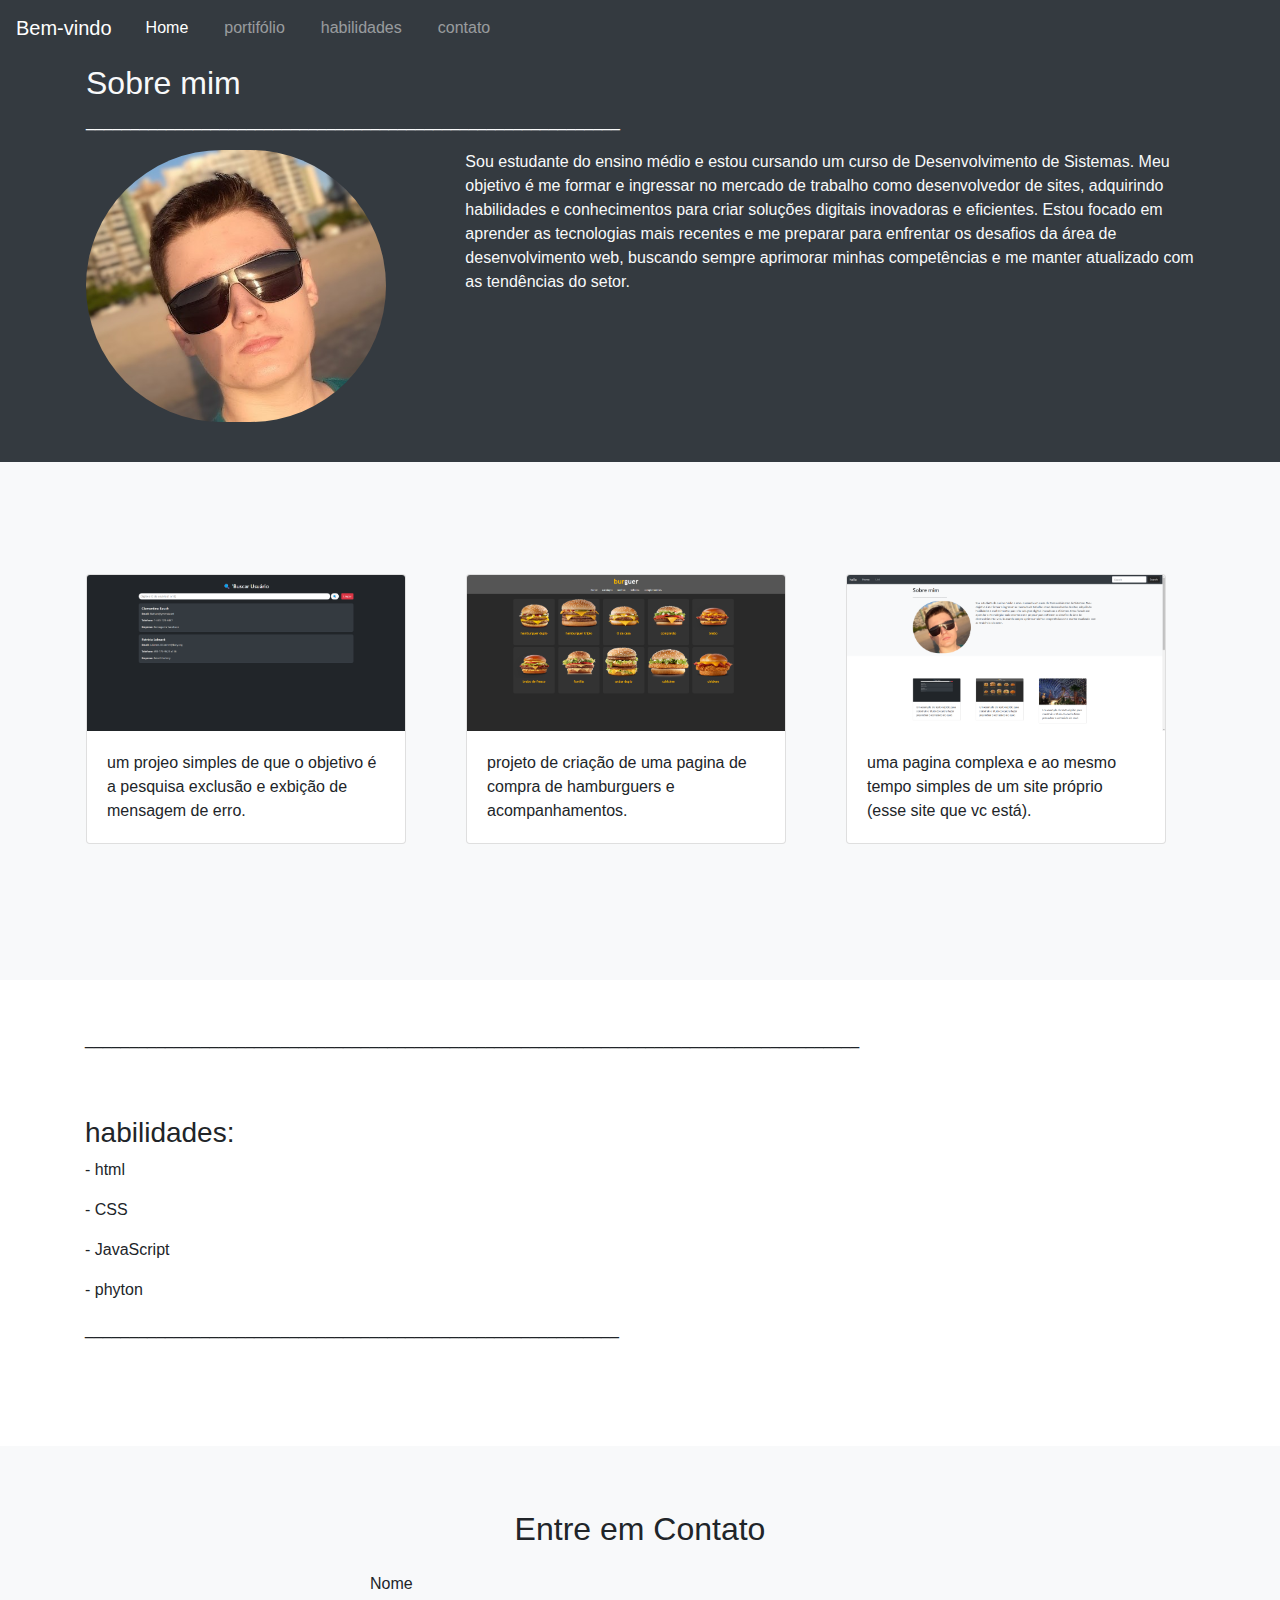
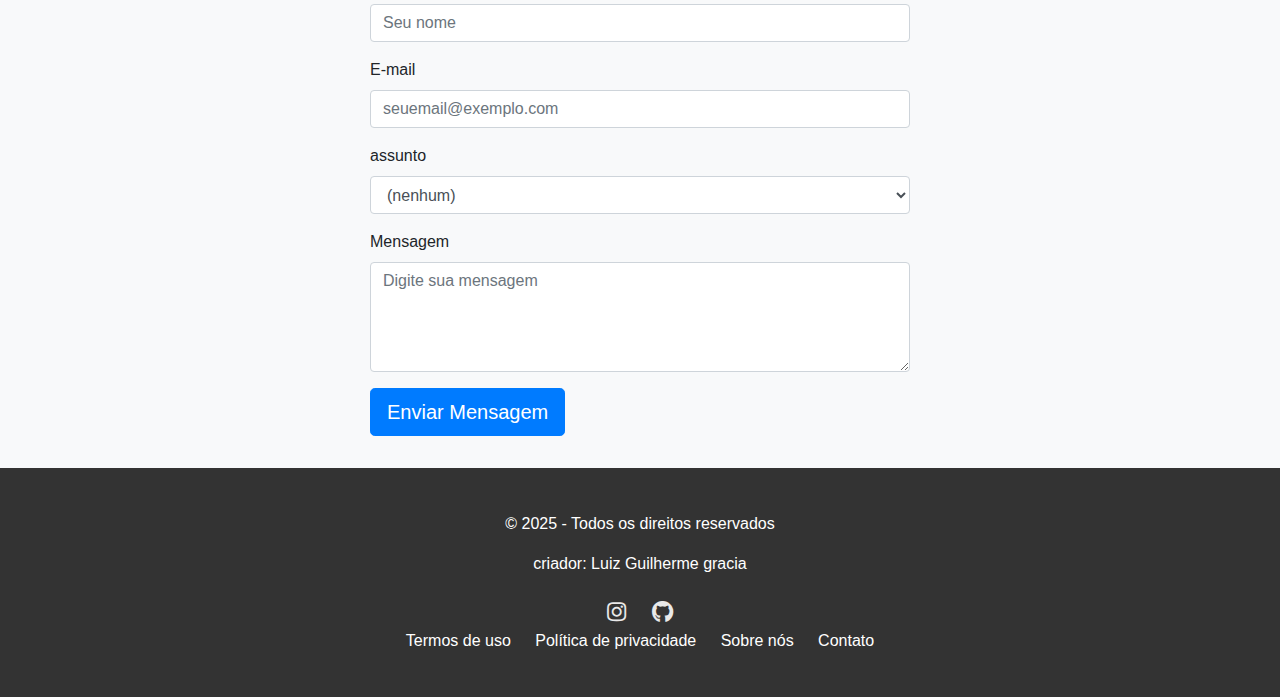
<file: index.html>
<html lang="en">
    <head>
        <title>trap</title>
        <!-- Required meta tags -->
        <meta charset="utf-8">
        <meta name="viewport" content="width=device-width, initial-scale=1, shrink-to-fit=no">

        <!-- Bootstrap CSS -->
        <link rel="stylesheet" href="https://stackpath.bootstrapcdn.com/bootstrap/4.3.1/css/bootstrap.min.css" integrity="sha384-ggOyR0iXCbMQv3Xipma34MD+dH/1fQ784/j6cY/iJTQUOhcWr7x9JvoRxT2MZw1T" crossorigin="anonymous" >
        <script src="./st/style.css"></script> 

    </head>
    <body>
        
        <!-- Optional JavaScript -->
        <!-- jQuery first, then Popper.js, then Bootstrap JS -->
        <script src="https://code.jquery.com/jquery-3.3.1.slim.min.js" integrity="sha384-q8i/X+965DzO0rT7abK41JStQIAqVgRVzpbzo5smXKp4YfRvH+8abtTE1Pi6jizo" crossorigin="anonymous"></script>
        <script src="https://cdnjs.cloudflare.com/ajax/libs/popper.js/1.14.7/umd/popper.min.js" integrity="sha384-UO2eT0CpHqdSJQ6hJty5KVphtPhzWj9WO1clHTMGa3JDZwrnQq4sF86dIHNDz0W1" crossorigin="anonymous"></script>
        <script src="https://stackpath.bootstrapcdn.com/bootstrap/4.3.1/js/bootstrap.min.js" integrity="sha384-JjSmVgyd0p3pXB1rRibZUAYoIIy6OrQ6VrjIEaFf/nJGzIxFDsf4x0xIM+B07jRM" crossorigin="anonymous"></script>
        <link rel="stylesheet" href="https://cdnjs.cloudflare.com/ajax/libs/font-awesome/5.15.4/css/all.min.css">
        <link rel="stylesheet" href="./st/style.css">



        <!--sidebar-->
        <section>
            <header id="superior">
                <nav class="navbar navbar-expand-sm navbar-dark bg-dark fixed-top"> <!-- Classe "fixed-top" adicionada aqui -->
                    <a class="navbar-brand" href="#">Bem-vindo</a>
                    <button class="navbar-toggler d-lg-none" type="button" data-toggle="collapse" data-target="#collapsibleNavId" aria-controls="collapsibleNavId" aria-expanded="false" aria-label="Toggle navigation">
                        <span class="navbar-toggler-icon"></span>
                    </button>
                    <div class="collapse navbar-collapse" id="collapsibleNavId">
                        <ul class="navbar-nav mr-auto mt-2 mt-lg-0">
                            <li class="nav-item active">
                                <a class="nav-link" href="#sobremim">Home <span class="sr-only">(current)</span></a>
                            </li>
                            <li class="nav-item">
                                <a class="nav-link" href="#eufiz">portifólio</a>
                            </li>
                            <li class="nav-item">
                                <a class="nav-link" href="#especializacoes">habilidades</a>
                            </li>
                            <li class="nav-item">
                                <a class="nav-link" href="#contato">contato</a>
                            </li>
                            
                        </ul>
                    </div>
                    
                </nav>
            </header>
            
        </section>

        <section id="sobremim" class="bg-dark text-light">
            
            <div class="container p-3" >
                <div class="row  ">
                    <div class="col-lg-4">
                        <div class="section-title">
                            <br><br>
                            <h2>Sobre mim</h2>
                        </div>
                    </div>   
                </div> 
    
    
                <p>____________________________________________________________</p>
    
    
                <!--primeiro container 'sobre mim'-->
                <div class="row" >
                    <div class="col-lg-4" data-aos="fade-right" >
                        <img src="img/IMGNOVA.jpg" width="300 px;" height="300 px;" class="img-fluid rotate-circle " alt="Imagem responsiva" style="border-radius: 300px;">
                    </div> 
                    <div class="col-lg-8" data-aos="fade-right">
                        <p>Sou estudante do ensino médio e estou cursando um curso de Desenvolvimento de Sistemas. Meu objetivo é me formar e ingressar no mercado de trabalho como desenvolvedor de sites, adquirindo habilidades e conhecimentos para criar soluções digitais inovadoras e eficientes. Estou focado em aprender as tecnologias mais recentes e me preparar para enfrentar os desafios da área de desenvolvimento web, buscando sempre aprimorar minhas competências e me manter atualizado com as tendências do setor. </p>
                    </div>
                </div>
    
    
                <br>
            </div>

        </section>
        

        <!--parte das coisas que eu fiz -->
        <section class="mb-5 bg-light" id="eufiz">
            <br><br><br><br>
            <div class="container ">
                <div class="row " >
                    <div class="col-md p-3 ">
                        <div class="card" style="width: 20rem; margin-right: 20px;" >
                            <img class="card-img-top" src="img/Captura de tela 2025-02-26 151241.png" alt="Imagem de capa do card">
                            <div class="card-body">
                            <p class="card-text">um projeo simples de que o objetivo é a pesquisa exclusão  e exbição de mensagem de erro.</p>
                            </div>
                        </div>
                    </div>
                    <div class="col-md p-3">
                        <div class="card" style="width: 20rem;">
                            <img class="card-img-top" src="img/Captura de tela 2025-02-26 152008.png" alt="Imagem de capa do card">
                            <div class="card-body">
                            <p class="card-text">projeto de criação de uma pagina de compra de hamburguers e acompanhamentos.</p>
                            </div>
                        </div>
                    </div>
                    <div class="col-md p-3">
                        <div class="card" style="width: 20rem;">
                            <img class="card-img-top" src="img/Captura de tela 2025-02-26 170409.png" alt="Imagem de capa do card">
                            <div class="card-body">
                            <p class="card-text">uma pagina complexa e ao mesmo tempo simples de um site próprio (esse site que vc está).</p>
                            </div>
                        </div>
                    </div>

                   

                </div>
            </div>
            <br><br><br><br><br>

            
        </section>


        <section id="especializacoes">
            <div class="container  " id="especializacoes">
                <div class="row  ">
                    <div class="col">
                        <div class="section-title">
                            <p>_______________________________________________________________________________________</p>

                            <br><br>
                            <h3>habilidades:</h3>
                           
                            <p>- html</p>
                            <p>- CSS</p>
                            <p>- JavaScript</p>
                            <p>- phyton</p>
                        </div>
                    </div>   
                </div> 


                <p>____________________________________________________________</p>


                <!--primeiro container 'sobre mim'-->
                <div class="row" >
                    <div class=" " >
                        <H4></H4>
                        <p> </p>
                    </div>
                </div>

            </div>
            <br><br><br>
        </section>

        <section class="bg-light p-3" id="contato" >
            <!--e-mail-->
            <div class="container mt-5 ">
                <div class="row justify-content-center">
                    <div class="col-md-8 col-lg-6">
                        
                        <!-- Título do Formulário -->
                        <h2 class="text-center mb-4">Entre em Contato</h2>
            
                        <!-- Mensagem de sucesso (oculta inicialmente) -->
                        <div id="success-message" class="alert alert-success d-none">
                            Sua mensagem foi enviada com sucesso! 🎉
                        </div>
            
                        <!-- Formulário -->
                        <form id="contact-form">
                            <div class="mb-3">
                                <label class="form-label">Nome</label>
                                <input type="text" class="form-control" id="name" placeholder="Seu nome" required>
                            </div>
                            <div class="mb-3">
                                <label class="form-label">E-mail</label>
                                <input type="email" class="form-control" id="email" placeholder="seuemail@exemplo.com" required>
                                
                            </div>
                            

                            <div class="form-group">
                                <label for="exampleFormControlSelect1">assunto</label>
                                <select class="form-control" id="exampleFormControlSelect1">
                                  <option>(nenhum)</option>
                                  <option>problemas com um código</option>
                                  <option>contratar</option>
                                  <option>sujestão/ajuste</option>
                            
                                  
                                </select>
                            </div>
                            <div class="mb-3">
                                <label class="form-label">Mensagem</label>
                                <textarea class="form-control" id="message" rows="4" placeholder="Digite sua mensagem" required></textarea>
                            </div>
                            
                            <!-- Botão de envio -->
                            <div class="d-grid">
                                <button type="submit" class="btn btn-primary btn-lg">Enviar Mensagem</button>
                            </div>
                        </form>
            
                    </div>
                </div>
            </div>
        </section>

        
        <section   >
            
            <footer >
                <br>
                <p>&copy; 2025 - Todos os direitos reservados </p>
                <p>criador: Luiz Guilherme gracia</p>
                <div class="social-icons" id="instagram">
                <a href="https://www.instagram.com/luizguilherme_garcia" target="_blank" class="social-icon">
                    <i class="fab fa-instagram"></i>
                </a>
                <a href="https://github.com/luiz-Guilherme777" target="_blank" class="social-icon">
                    <i class="fab fa-github"></i>
                </a>
                </div>
                <nav>
                    <ul>
                        <li><a href="#sobremim">Termos de uso</a></li>
                        <li><a href="#sobremim">Política de privacidade</a></li>
                        <li><a href="#sobremim">Sobre nós</a></li>
                        <li><a href="#sobremim">Contato</a></li>
                    </ul>
                </nav>
                <br>    
            </footer>
            
            
            
        </section>
        
        <script>

            
            document.addEventListener('DOMContentLoaded', function () {
            // Seleciona todos os links de navegação
            const navLinks = document.querySelectorAll('#nav, .scrolly');
            
            // Função para rolar suavemente até o alvo
            function smoothScroll(event) {
            event.preventDefault();
            
            const targetId = event.target.getAttribute('href');
            const targetElement = document.querySelector(targetId);
            
            if (targetElement) {
                // Define a velocidade de rolagem (quanto maior o valor, mais lenta a rolagem)
                window.scrollTo({
                    top: targetElement.offsetTop - 50, // Ajuste o valor para mudar a posição do deslocamento
                    behavior: 'smooth' // Definir o comportamento como suave
                });
            }
            }
            
            // Adiciona o evento de clique para cada link de navegação
            navLinks.forEach(function (link) {
            link.addEventListener('click', smoothScroll);
            
            });
            });
            
            
            //retrair
            document.addEventListener('DOMContentLoaded', function () {
            // Seleciona todos os links de navegação
            const navLinks = document.querySelectorAll('.navbar-nav .nav-link');
            
            // Função para rolar suavemente até o alvo
            function smoothScroll(event) {
            event.preventDefault();
            
            const targetId = event.target.getAttribute('href');
            const targetElement = document.querySelector(targetId);
            
            if (targetElement) {
            // Define a velocidade de rolagem (quanto maior o valor, mais lenta a rolagem)
            window.scrollTo({
                top: targetElement.offsetTop - 50, // Ajuste o valor para mudar a posição do deslocamento
                behavior: 'smooth' // Definir o comportamento como suave
            });
            }
            
            // Fecha a navbar após o clique (no mobile)
            if (window.innerWidth < 992) { // Isso só será executado em telas pequenas (mobile)
            const navbarCollapse = document.getElementById('collapsibleNavId');
            navbarCollapse.classList.remove('show');
            }
            }
            
            // Adiciona o evento de clique para cada link de navegação
            navLinks.forEach(function (link) {
            link.addEventListener('click', smoothScroll);
            });
            });
            
            
            
            </script>

    </body>
</html>
</file>
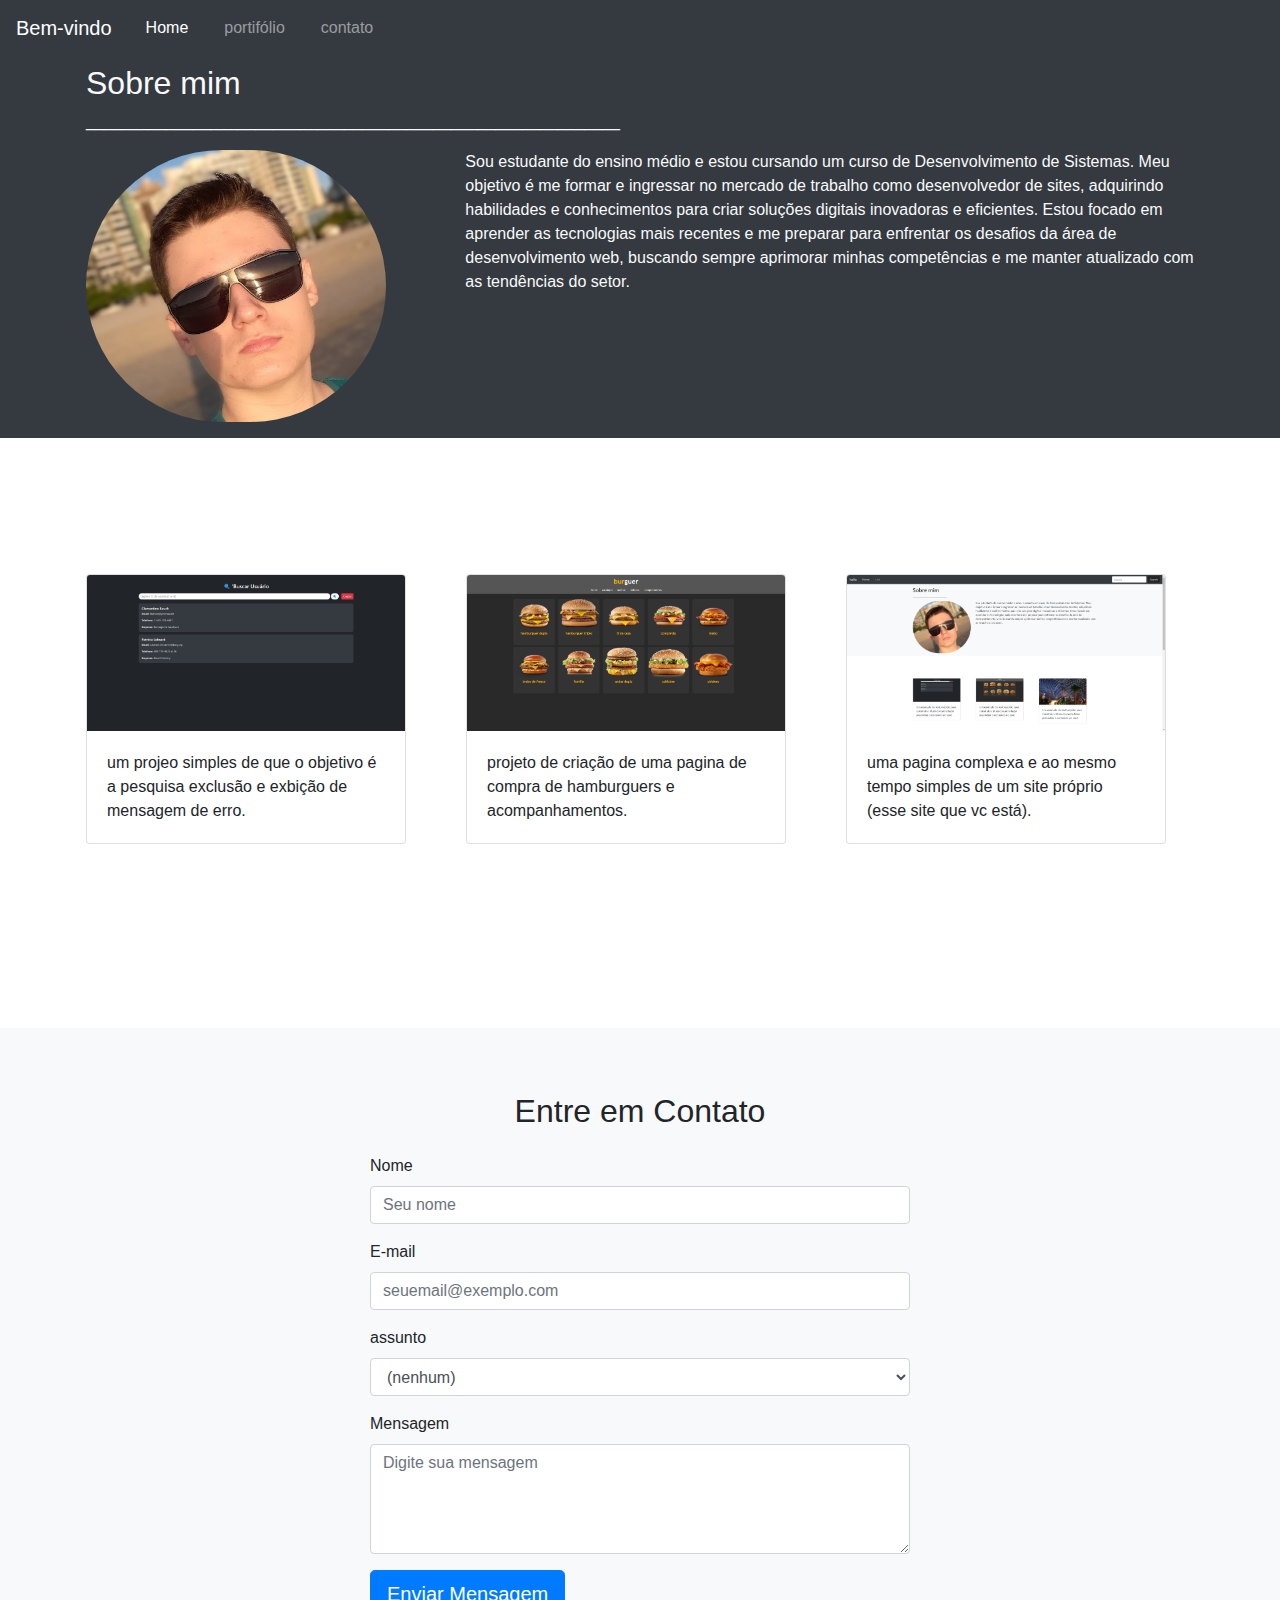
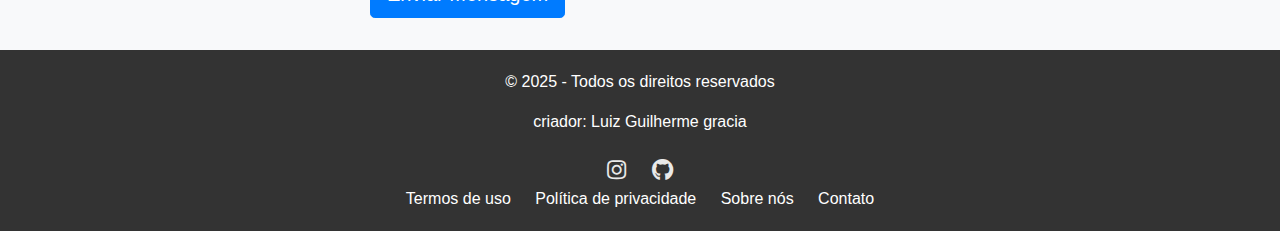
<file: paginaPrincipal.html>
<html lang="en">
    <head>
        <title>trap</title>
        <!-- Required meta tags -->
        <meta charset="utf-8">
        <meta name="viewport" content="width=device-width, initial-scale=1, shrink-to-fit=no">

        <!-- Bootstrap CSS -->
        <link rel="stylesheet" href="https://stackpath.bootstrapcdn.com/bootstrap/4.3.1/css/bootstrap.min.css" integrity="sha384-ggOyR0iXCbMQv3Xipma34MD+dH/1fQ784/j6cY/iJTQUOhcWr7x9JvoRxT2MZw1T" crossorigin="anonymous" >
        <script src="./st/style.css"></script> 

    </head>
    <body>
        
        <!-- Optional JavaScript -->
        <!-- jQuery first, then Popper.js, then Bootstrap JS -->
        <script src="https://code.jquery.com/jquery-3.3.1.slim.min.js" integrity="sha384-q8i/X+965DzO0rT7abK41JStQIAqVgRVzpbzo5smXKp4YfRvH+8abtTE1Pi6jizo" crossorigin="anonymous"></script>
        <script src="https://cdnjs.cloudflare.com/ajax/libs/popper.js/1.14.7/umd/popper.min.js" integrity="sha384-UO2eT0CpHqdSJQ6hJty5KVphtPhzWj9WO1clHTMGa3JDZwrnQq4sF86dIHNDz0W1" crossorigin="anonymous"></script>
        <script src="https://stackpath.bootstrapcdn.com/bootstrap/4.3.1/js/bootstrap.min.js" integrity="sha384-JjSmVgyd0p3pXB1rRibZUAYoIIy6OrQ6VrjIEaFf/nJGzIxFDsf4x0xIM+B07jRM" crossorigin="anonymous"></script>
        <link rel="stylesheet" href="https://cdnjs.cloudflare.com/ajax/libs/font-awesome/5.15.4/css/all.min.css">
        <link rel="stylesheet" href="./st/style.css">



        <!--sidebar-->
        <section>
            <header id="superior">
                <nav class="navbar navbar-expand-sm navbar-dark bg-dark fixed-top"> <!-- Classe "fixed-top" adicionada aqui -->
                    <a class="navbar-brand" href="#">Bem-vindo</a>
                    <button class="navbar-toggler d-lg-none" type="button" data-toggle="collapse" data-target="#collapsibleNavId" aria-controls="collapsibleNavId" aria-expanded="false" aria-label="Toggle navigation">
                        <span class="navbar-toggler-icon"></span>
                    </button>
                    <div class="collapse navbar-collapse" id="collapsibleNavId">
                        <ul class="navbar-nav mr-auto mt-2 mt-lg-0">
                            <li class="nav-item active">
                                <a class="nav-link" href="#sobremim">Home <span class="sr-only">(current)</span></a>
                            </li>
                            <li class="nav-item">
                                <a class="nav-link" href="#eufiz">portifólio</a>
                            </li>
                            <li class="nav-item">
                                <a class="nav-link" href="#contato">contato</a>
                            </li>
                        </ul>
                    </div>
                </nav>
            </header>
            
        </section>

        <section id="sobremim" class="bg-dark text-light">
            <div class="container p-3" >
                <div class="row  ">
                    <div class="col-lg-4">
                        <div class="section-title">
                            <br><br>
                            <h2>Sobre mim</h2>
                        </div>
                    </div>   
                </div> 
    
    
                <p>____________________________________________________________</p>
    
    
                <!--primeiro container 'sobre mim'-->
                <div class="row" >
                    <div class="col-lg-4" data-aos="fade-right" >
                        <img src="img/IMGNOVA.jpg" width="300 px;" height="300 px;" class="img-fluid rotate-circle " alt="Imagem responsiva" style="border-radius: 300px;">
                    </div> 
                    <div class="col-lg-8" data-aos="fade-right">
                        <p>Sou estudante do ensino médio e estou cursando um curso de Desenvolvimento de Sistemas. Meu objetivo é me formar e ingressar no mercado de trabalho como desenvolvedor de sites, adquirindo habilidades e conhecimentos para criar soluções digitais inovadoras e eficientes. Estou focado em aprender as tecnologias mais recentes e me preparar para enfrentar os desafios da área de desenvolvimento web, buscando sempre aprimorar minhas competências e me manter atualizado com as tendências do setor. </p>
                    </div>
                </div>
    
    
                
    
    
    
            </div>

        </section>
        <br><br><br><br><br>

        <!--parte das coisas que eu fiz -->
        <section class="mb-5" id="eufiz">
            
            <div class="container ">
                <div class="row " >
                    <div class="col-md p-3 ">
                        <div class="card" style="width: 20rem; margin-right: 20px;" >
                            <img class="card-img-top" src="img/Captura de tela 2025-02-26 151241.png" alt="Imagem de capa do card">
                            <div class="card-body">
                            <p class="card-text">um projeo simples de que o objetivo é a pesquisa exclusão  e exbição de mensagem de erro.</p>
                            </div>
                        </div>
                    </div>
                    <div class="col-md p-3">
                        <div class="card" style="width: 20rem;">
                            <img class="card-img-top" src="img/Captura de tela 2025-02-26 152008.png" alt="Imagem de capa do card">
                            <div class="card-body">
                            <p class="card-text">projeto de criação de uma pagina de compra de hamburguers e acompanhamentos.</p>
                            </div>
                        </div>
                    </div>
                    <div class="col-md p-3">
                        <div class="card" style="width: 20rem;">
                            <img class="card-img-top" src="img/Captura de tela 2025-02-26 170409.png" alt="Imagem de capa do card">
                            <div class="card-body">
                            <p class="card-text">uma pagina complexa e ao mesmo tempo simples de um site próprio (esse site que vc está).</p>
                            </div>
                        </div>
                    </div>

                   

                </div>
            </div>
            <br><br><br><br><br>
            
            
        </section>
        <section class="bg-light p-3" id="contato" >
            <!--e-mail-->
            <div class="container mt-5 ">
                <div class="row justify-content-center">
                    <div class="col-md-8 col-lg-6">
                        
                        <!-- Título do Formulário -->
                        <h2 class="text-center mb-4">Entre em Contato</h2>
            
                        <!-- Mensagem de sucesso (oculta inicialmente) -->
                        <div id="success-message" class="alert alert-success d-none">
                            Sua mensagem foi enviada com sucesso! 🎉
                        </div>
            
                        <!-- Formulário -->
                        <form id="contact-form">
                            <div class="mb-3">
                                <label class="form-label">Nome</label>
                                <input type="text" class="form-control" id="name" placeholder="Seu nome" required>
                            </div>
                            <div class="mb-3">
                                <label class="form-label">E-mail</label>
                                <input type="email" class="form-control" id="email" placeholder="seuemail@exemplo.com" required>
                                
                            </div>
                            

                            <div class="form-group">
                                <label for="exampleFormControlSelect1">assunto</label>
                                <select class="form-control" id="exampleFormControlSelect1">
                                  <option>(nenhum)</option>
                                  <option>problemas com um código</option>
                                  <option>contratar</option>
                                  <option>sujestão/ajuste</option>
                            
                                  
                                </select>
                            </div>
                            <div class="mb-3">
                                <label class="form-label">Mensagem</label>
                                <textarea class="form-control" id="message" rows="4" placeholder="Digite sua mensagem" required></textarea>
                            </div>
                            
                            <!-- Botão de envio -->
                            <div class="d-grid">
                                <button type="submit" class="btn btn-primary btn-lg">Enviar Mensagem</button>
                            </div>
                        </form>
            
                    </div>
                </div>
            </div>
        </section>

        
        <section>
            
            <footer>
                <p>&copy; 2025 - Todos os direitos reservados </p>
                <p>criador: Luiz Guilherme gracia</p>
                <div class="social-icons" id="instagram">
                <a href="https://www.instagram.com/luizguilherme_garcia" target="_blank" class="social-icon">
                    <i class="fab fa-instagram"></i>
                </a>
                <a href="https://github.com/luiz-Guilherme777" target="_blank" class="social-icon">
                    <i class="fab fa-github"></i>
                </a>
                </div>
                <nav>
                    <ul>
                        <li><a href="#">Termos de uso</a></li>
                        <li><a href="#">Política de privacidade</a></li>
                        <li><a href="#">Sobre nós</a></li>
                        <li><a href="#">Contato</a></li>
                    </ul>
                </nav>
                  
            </footer>
            

            
        </section>
        
        <script>

            
            document.addEventListener('DOMContentLoaded', function () {
            // Seleciona todos os links de navegação
            const navLinks = document.querySelectorAll('#nav, .scrolly');
            
            // Função para rolar suavemente até o alvo
            function smoothScroll(event) {
            event.preventDefault();
            
            const targetId = event.target.getAttribute('href');
            const targetElement = document.querySelector(targetId);
            
            if (targetElement) {
                // Define a velocidade de rolagem (quanto maior o valor, mais lenta a rolagem)
                window.scrollTo({
                    top: targetElement.offsetTop - 50, // Ajuste o valor para mudar a posição do deslocamento
                    behavior: 'smooth' // Definir o comportamento como suave
                });
            }
            }
            
            // Adiciona o evento de clique para cada link de navegação
            navLinks.forEach(function (link) {
            link.addEventListener('click', smoothScroll);
            
            });
            });
            
            
            //retrair
            document.addEventListener('DOMContentLoaded', function () {
            // Seleciona todos os links de navegação
            const navLinks = document.querySelectorAll('.navbar-nav .nav-link');
            
            // Função para rolar suavemente até o alvo
            function smoothScroll(event) {
            event.preventDefault();
            
            const targetId = event.target.getAttribute('href');
            const targetElement = document.querySelector(targetId);
            
            if (targetElement) {
            // Define a velocidade de rolagem (quanto maior o valor, mais lenta a rolagem)
            window.scrollTo({
                top: targetElement.offsetTop - 50, // Ajuste o valor para mudar a posição do deslocamento
                behavior: 'smooth' // Definir o comportamento como suave
            });
            }
            
            // Fecha a navbar após o clique (no mobile)
            if (window.innerWidth < 992) { // Isso só será executado em telas pequenas (mobile)
            const navbarCollapse = document.getElementById('collapsibleNavId');
            navbarCollapse.classList.remove('show');
            }
            }
            
            // Adiciona o evento de clique para cada link de navegação
            navLinks.forEach(function (link) {
            link.addEventListener('click', smoothScroll);
            });
            });
            
            
            
            </script>

    </body>
</html>
</file>
<file: st/style.css>
#superior{
    text-align: center;
    position: fixed;
    width: 100%;
    z-index: 100000;
    cursor: default;
    
}


/* Remove a borda do botão */
.navbar-toggler {
    border: none; /* Remove a borda */
  }
  
  /* Se você quiser também remover a sombra de foco */
  .navbar-toggler:focus {
    box-shadow: none; /* Remove a sombra ao clicar */
  }


footer {
    background-color: #333;
    color: #fff;
    padding: 20px;
    text-align: center;
   
}

ul {
    list-style: none;
    padding: 0;
    margin: 0;
}

li {
    display: inline-block;
    margin: 0 10px;
}

a {
    color: #fff;
    text-decoration: none;
}


/* Animação para os cards (slide) */
@keyframes slideIn {
    from {
        transform: translateY(20px);
        opacity: 0;
    }
    to {
        transform: translateY(0);
        opacity: 1;
    }

    
}

.card {
    animation: slideIn 0.5s ease-out;
    transition: transform 0.3s ease, box-shadow 0.3s ease;
}

/* Animação de expansão (zoom) ao passar o mouse */
.card:hover {
    transform: scale(1.05); /* Expande o card 5% */
    box-shadow: 0 10px 30px rgba(0, 0, 0, 0.1); /* Adiciona sombra ao expandir */
}

/* Animação de fade-in */
.card-fade {
    animation: fadeIn 1s ease-in-out;
}

@keyframes fadeIn {
    from {
        opacity: 0;
    }
    to {
        opacity: 0;
    }
}


/* social icons*/
.social-icons {
    margin-top: 20px;
    text-align: center;
}

.social-icon {
    font-size: 22px;
    margin: 10px;
    color: #e9e9e9;
    text-decoration: none;
}

.social-icon:hover {
    color: #aaffff; /* Cor ao passar o mouse */
}
</file>
